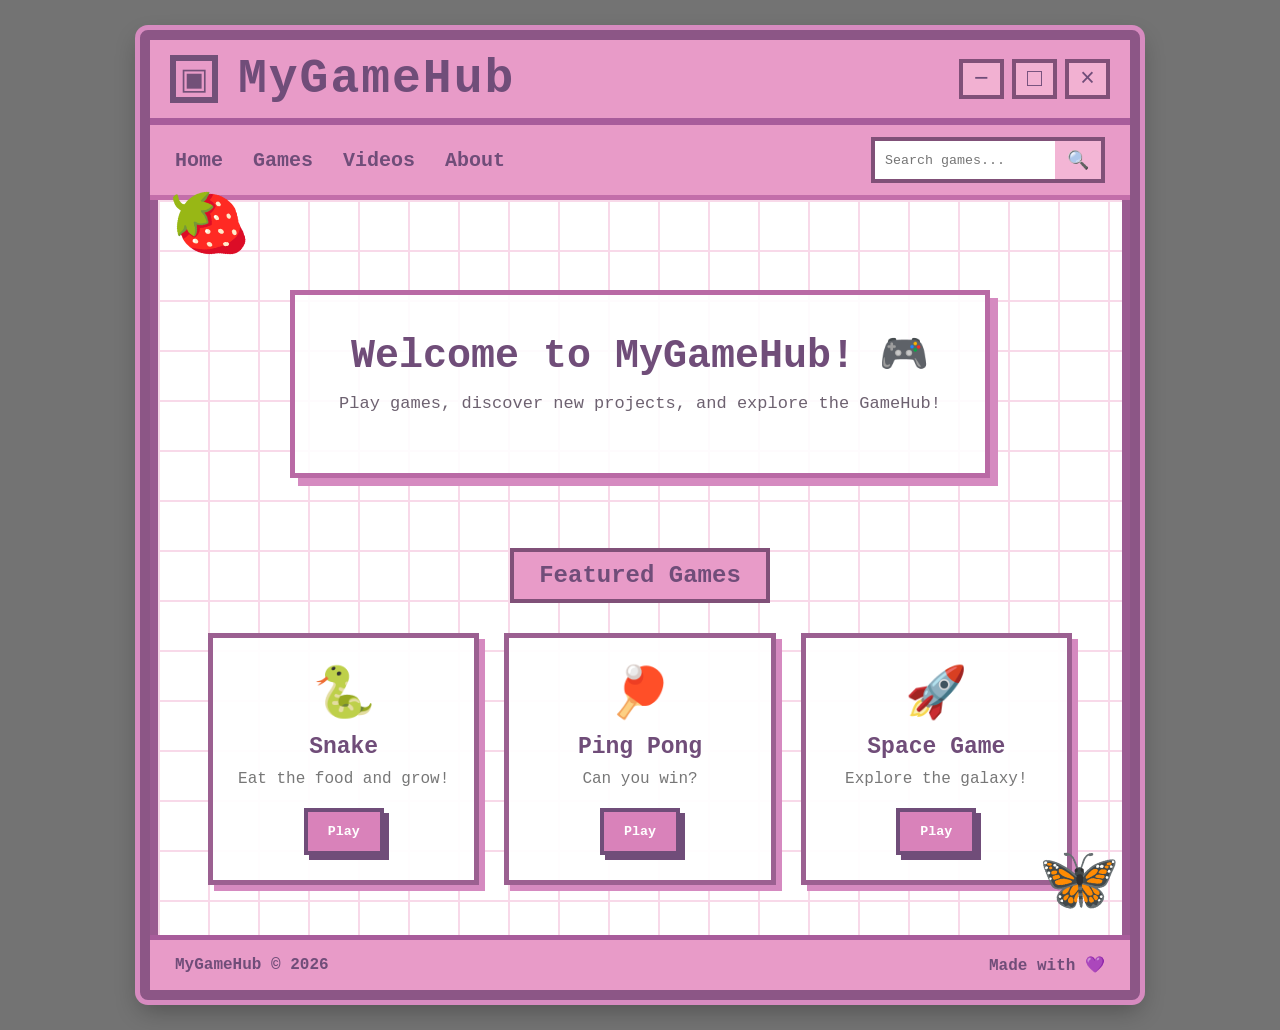
<file: MyGameHub - Summer Project/index.html>
<!DOCTYPE html>
<html>
<head>
    <title>My Website</title>
    <link rel="stylesheet" href="Website.CSS">
</head>

<body>

<!DOCTYPE html>
<html lang="en">
<head>
    <meta charset="UTF-8">
    <meta name="viewport" content="width=device-width, initial-scale=1.0">
    <title>GameHub</title>

    <link rel="stylesheet" href="Website.CSS">
</head>

<body>

    <div class="computer-window">

        <!-- TOP BAR -->
        <header class="title-bar">

            <div class="window-icon">
                ▣
            </div>

            <h1>MyGameHub</h1>

            <div class="window-buttons">
                <button>−</button>
                <button>□</button>
                <button>×</button>
            </div>

        </header>


        <!-- MENU BAR -->
        <nav class="menu-bar">

            <a href="#">Home</a>
            <a href="#">Games</a>
            <a href="#">Videos</a>
            <a href="#">About</a>

            <div class="search">
                <input type="text" placeholder="Search games...">
                <button>🔍</button>
            </div>

        </nav>


        <!-- WEBSITE CONTENT -->
        <main class="screen">

            <div class="decoration strawberry">🍓</div>
            <div class="decoration butterfly">🦋</div>

            <section class="hero">

                <h2>Welcome to MyGameHub! 🎮</h2>

                <p>
                    Play games, discover new projects,
                    and explore the GameHub!
                </p>

            </section>


            <section class="games">

                <h2>Featured Games</h2>

                <div class="game-grid">

                    <div class="game-card">
                        <div class="game-icon">🐍</div>
                        <h3>Snake</h3>
                        <p>Eat the food and grow!</p>
                        <a href="../Game1-Snake/Snake.HTML"><button>Play</button></a>
                    </div>

                    <div class="game-card">
                        <div class="game-icon">🏓</div>
                        <h3>Ping Pong</h3>
                        <p>Can you win?</p>
                        <a href="../Game2 - PingPong/Game2.HTML"><button>Play</button></a>
                    </div>

                    <div class="game-card">
                        <div class="game-icon">🚀</div>
                        <h3>Space Game</h3>
                        <p>Explore the galaxy!</p>
                        <a href="../Game3-  Space Invaders/Game.HTML"><button>Play</button></a>
                    </div>

                </div>

            </section>

        </main>


        <!-- BOTTOM BAR -->
        <footer>
            <span>MyGameHub © 2026</span>
            <span>Made with 💜</span>
        </footer>

    </div>

</body>
</html>

</body>
</html>
</file>
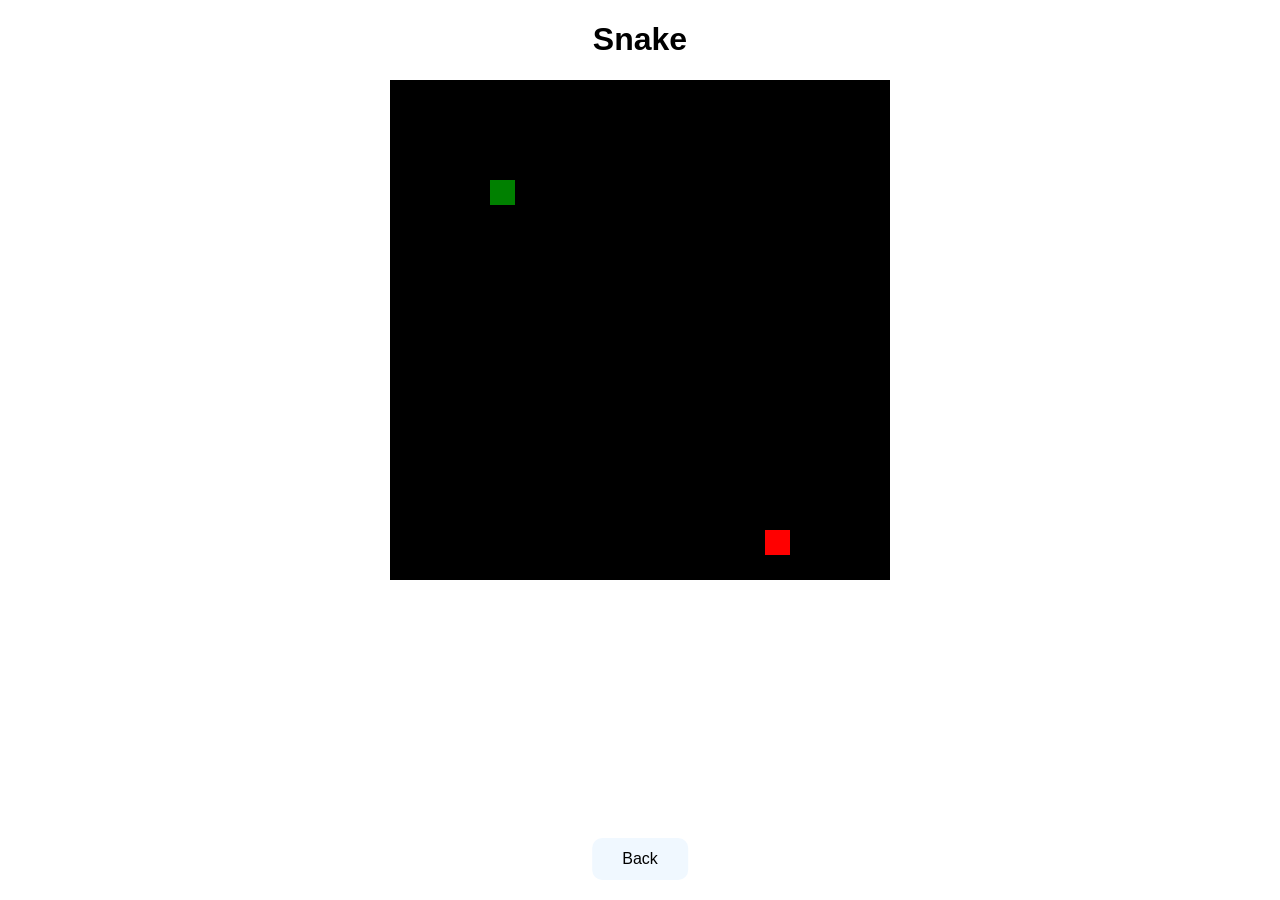
<file: MyGameHub - Summer Project/Game1-Snake/Game.HTML>
<!DOCTYPE html>
<html lang="en">
<head>
    <meta charset="UTF-8">
    <meta name="viewport" content="width=device-width, initial-scale=1.0">
    <title>Snake game🐍</title>
    <link rel="stylesheet" href="Game.CSS">
</head>
<body>
    <h1>Snake</h1>
    <canvas id="board"></canvas> <!--By giving this an id we can let JS to access this canvas tag-->
    <a href="Snake.HTML" class="back-button">Back</a>
</body>
</html>

<script src="Game.JS"></script>
<script src="Snake.JS"></script>
</file>
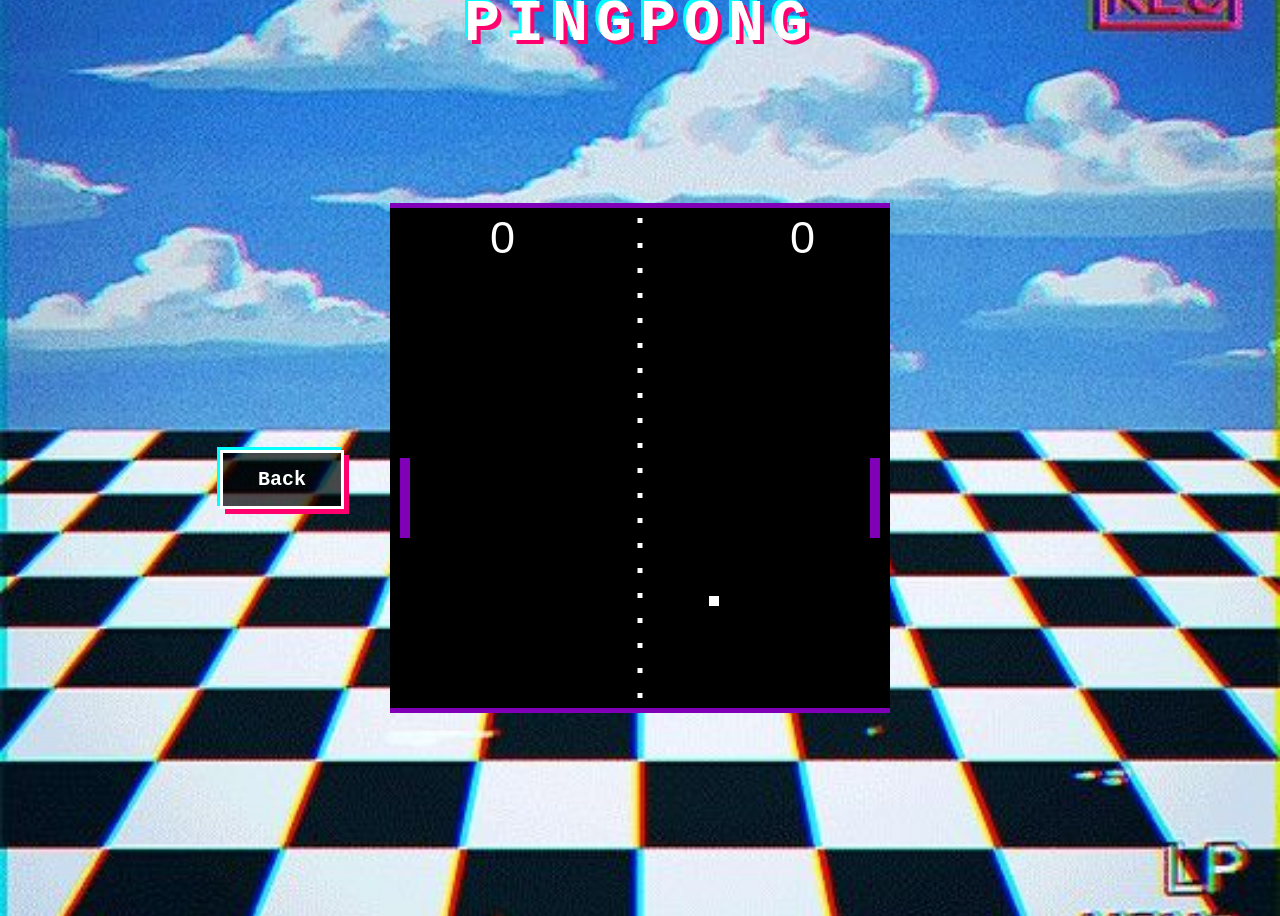
<file: MyGameHub - Summer Project/Game2 - PingPong/Ping.Html>
<!DOCTYPE html>
<html lang="en">
<head>
    <meta charset="UTF-8">
    <meta name="viewport" content="width=device-width, initial-scale=1.0">
    <title>Ping Pong</title>
    <link rel="stylesheet" href="Pong.CSS">
</head>
<body>
    <h1>PINGPONG</h1>
    <canvas id="board"></canvas>
    <a href="/Game2 - PingPong/Game2.HTML"><button>Back</button></a>
</body>
</html>
<script src="Ding.JS" ></script>
</file>
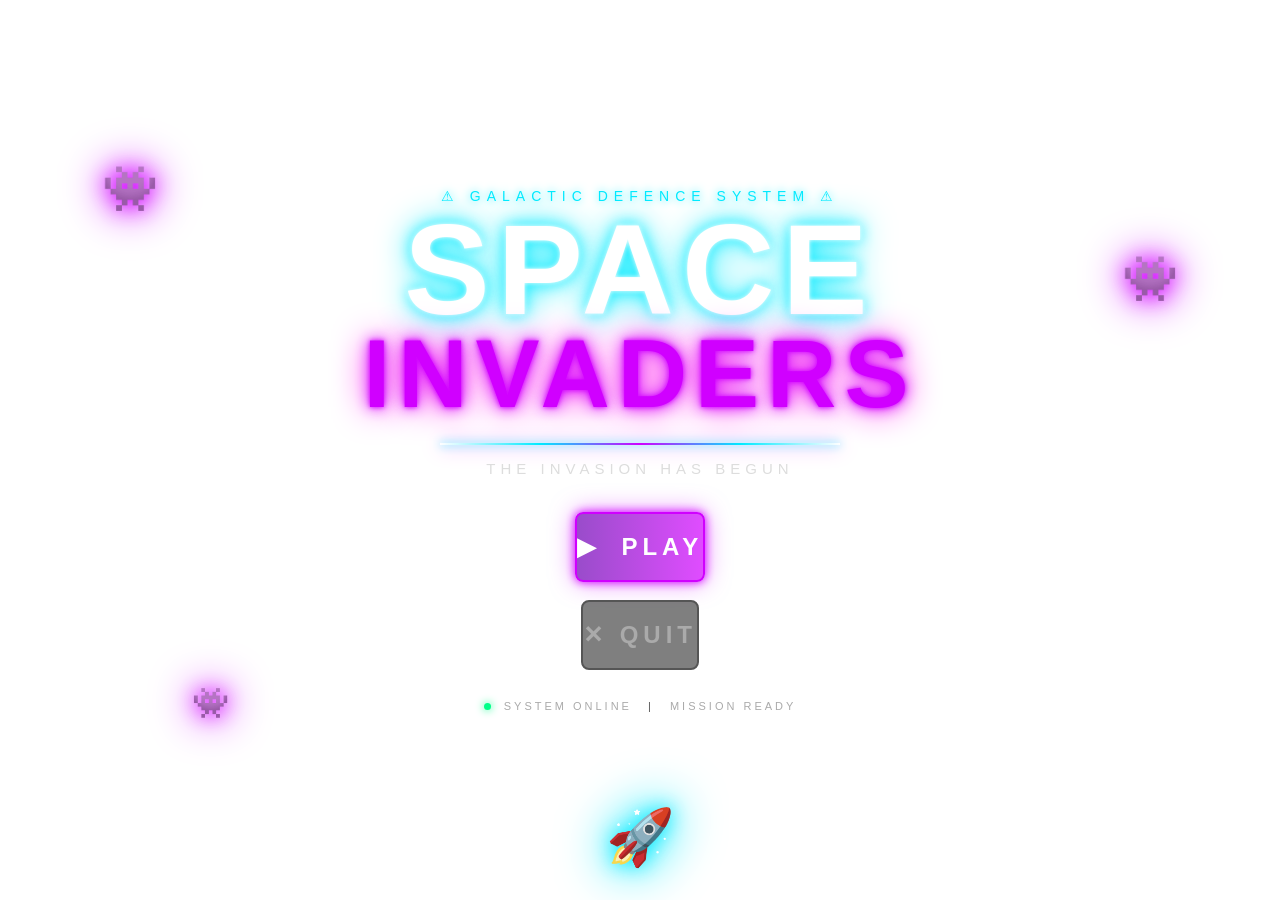
<file: MyGameHub - Summer Project/Game3-  Space Invaders/Game.HTML>
<!DOCTYPE html>
<html lang="en">
<head>
    <meta charset="UTF-8">
    <meta name="viewport" content="width=device-width, initial-scale=1.0">
    <title>Space Invaders</title>
    <link rel="stylesheet" href="Game.CSS">
</head>
<body>
    
<!-- Space background -->

    <div class="stars"></div>
    <div class="stars stars2"></div>
    <div class="stars stars3"></div>

    <!-- Shooting stars -->

    <div class="shooting-star star1"></div>
    <div class="shooting-star star2"></div>
    <div class="shooting-star star3"></div>

    <!-- Floating aliens -->

    <div class="alien alien1">👾</div>
    <div class="alien alien2">👾</div>
    <div class="alien alien3">👾</div>

    <!-- Main menu -->

    <main class="menu">

        <div class="subtitle">
            ⚠ GALACTIC DEFENCE SYSTEM ⚠
        </div>

        <h1>
            SPACE
            <span>INVADERS</span>
        </h1>

        <div class="line"></div>

        <p class="mission">
            THE INVASION HAS BEGUN
        </p>

        <div class="buttons">

            <a href="Space.HTML"><button class="play-button" onclick="playGame()">
                <span>▶</span>
                PLAY
            </button></a>

            <a href="/Website/index.html"><button class="quit-button" onclick="quitGame()">
                ✕ QUIT
            </button></a>

        </div>

        <div class="status">
            <span class="green-dot"></span>
            SYSTEM ONLINE
            <span class="separator">|</span>
            MISSION READY
        </div>

    </main>

    <!-- Player ship -->

    <div class="player-ship">
        🚀
    </div>

    <script>

        function playGame() {
            window.location.href = "game.html";
        }

        function quitGame() {
            window.location.href = "../Website/Website.HTML";
        }

    </script>

</body>
</html>
</file>
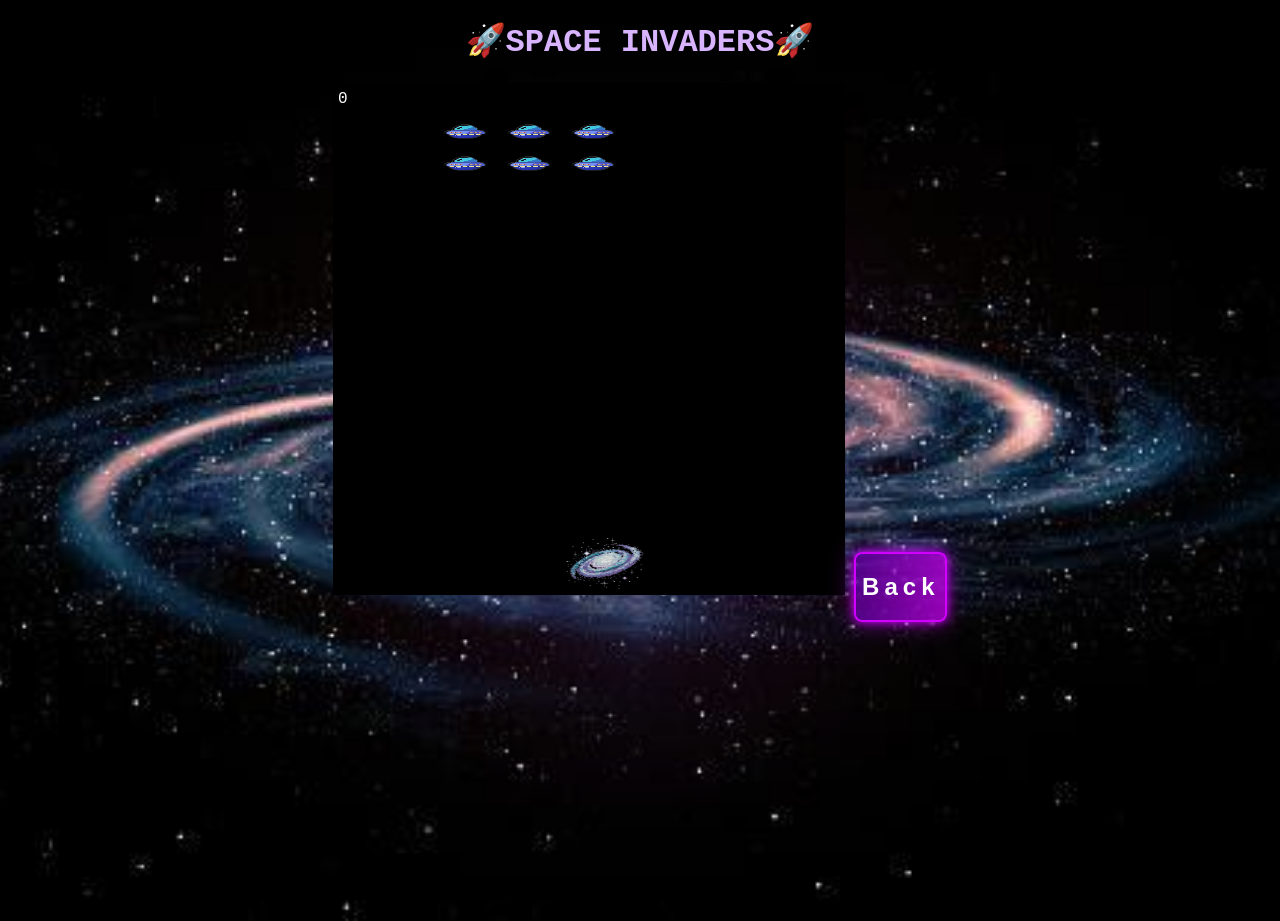
<file: MyGameHub - Summer Project/Game3-  Space Invaders/Space.HTML>
<!DOCTYPE html>
<html lang="en">
<head>
    <meta charset="UTF-8">
    <meta name="viewport" content="width=device-width, initial-scale=1.0">
    <title>Space Invaders</title>
    <link rel="stylesheet" href="Invader.CSS">
</head>
<body>
    <h1>🚀SPACE INVADERS🚀</h1>
    <canvas id="board"></canvas>
    <a href="Game.HTML"><button>Back</button></a>
</body>
</html>
<script src="Aliens.JS"></script>
</file>
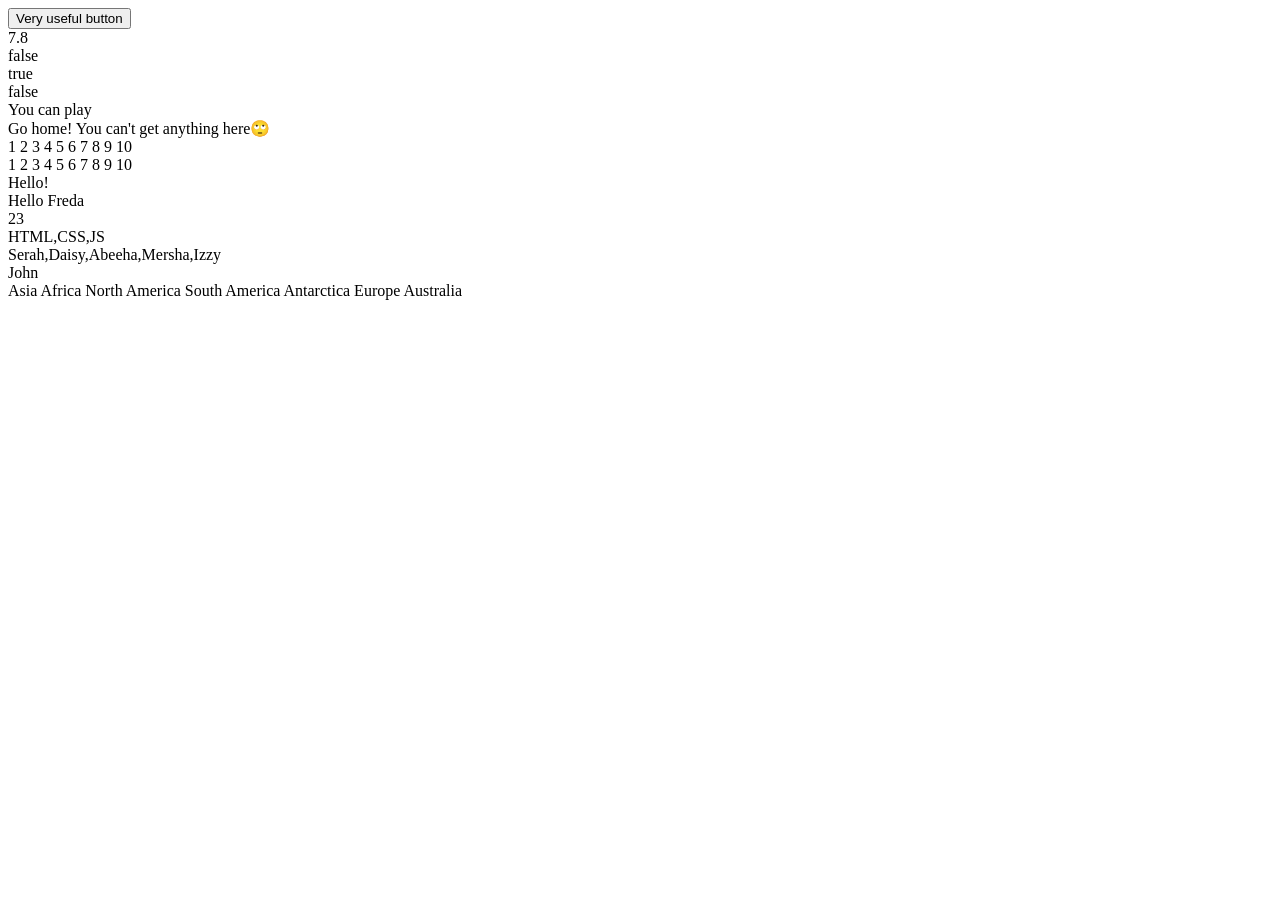
<file: MyGameHub - Summer Project/Practice/HTML.html>
<!DOCTYPE html>
<html lang="en">
<head>
    <meta charset="UTF-8">
    <meta name="viewport" content="width=device-width, initial-scale=1.0">
    <title>JS Basic</title>
</head>
<body>
    <button onclick="reply()" id="uselessButton" >Very useful button</button>
</body>
</html>

<script>
    //document.getElementById("myButton") finds the HTML element with the ID "myButton" and stores it in a variable so JavaScript can use it.
    let uselessButton = document.getElementById()

    function reply() {
        uselessButton.text
        alert("The button was useless BTW")
    }
</script>

<script>
document.write("<br>")
// To creat a variable in JS, you have to use 'let'
let FavoriteNumber = 7.8; // We just assined a variable to a value when we did FavoriteNumber = 7
console.log(FavoriteNumber); // console.log() prints information to the console, not the webpage. 
document.write(FavoriteNumber); // This displays things on the webpage, we can also to math if 
// a number or decimal

// Operators are symbols that let us do something with values. There are mathmatical operators and
//comparsion oprators (were using comparsion oprators). Here they are:
// = equal to
// == strictly equal to 
// != not equal to
// !== strictly not equal to
// > greater than
// < less than
// >= greater than or equal to
// <= less than or equal to
document.write("<br>"); // <br> breaks the line when we open the website
document.write(5 > 7); // There comparsions always give us true or false
document.write("<br>"); 
document.write(10 === 10);
document.write("<br>"); 
document.write(7 <= 4)
document.write("<br>")
// Now we have logical operations, these are used when you want to combine multiple conditions:
// && and - both sides MUST be true
// || or - at least 1 MUST be true
// ! not - flips true or false
// When working with if statements we often use logical operations
let age = 18
if (age >= 18){
    document.write("You can play")
} else {
    document.write(" You cannot play")
}
document.write("<br>")
let money = 3
let buyAge = 14
let hasParent = false
if (money >= 20 && buyAge >= 16 || hasParent == true)  {
    document.write("You can buy:<br>🎧Budget wireless earbuds<br>  📚 A few new books<br> 🎨 Art supplies<br> 💄 Makeup or beauty products<br> 🧸 A cute plush toy<br> 🎮 A small gaming accessory<br> 🧁 A baking kit<br> 👕 A clothing item<br> 🧩 A board game or puzzle<br> 🌱 A room decoration bundle")
}else {
    document.write("Go home! You can't get anything here🙄 ")
}
document.write("<br>")

//Loops are used when we want to write somethin without being repetitive
let count = 1

while(count < 11) {
   document.write(count + " ")
    count = count + 1
}
document.write("<br>")
// Easier version.
for (let count = 1; count <= 10; count ++){
    document.write(count  + " ")
}
 
document.write("<br>") 

// A funtion is a reuseable block of code
function greet() {
    document.write("Hello!") // Creating a function do not run the function but defines it
}
greet()
document.write("<br>") 
// A parameter is just an input for the function
function greetUser(username) {
    document.write("Hello " + username);
}

greetUser("Freda");
document.write("<br>")
//A return sends a value back from a function.
function addNumbers(num1, num2){
    return(num1 + num2)
}
    let result = addNumbers(7, 16)
    document.write(result)
document.write("<br>")
// We use arrays to store several things
let technology = ["HTML", "CSS", "JS"] // Each item has a position, we call this index: Index0, 1, 2, 3...∞
technology.push("PYTHON") // .push adds anything in the bracets on to the array
technology.pop() // .pop removes the last item in the array
document.write(technology) // Using the index numbers we can print the vaules in the array
document.write("<br>")
// EXCERCISE 1
let friends = ["Serah", "Daisy", "Abeeha", "Mersha"] // These are an array of my friends
//SOLUTION:        // We will need our friends variable as a parameter
function addFriends(name){
    friends.push(name) //When you call the function, the value you give it (like "Izzy") is stored in the parameter (name), and push() adds that value to the end of the friends array.
}
addFriends("Izzy")// This should add another friend to the array. We need a solution
document.write(friends)
document.write("<br>")
// Objects store lots of data. Instead of putting it into an array we would be able to describe 1 thing with multiple delete
let user = {
    name: "John", // if you write .name, .age or .country when printing it, it will show the value in that it holds.
    age: 20,
    country: "UK"
}

document.write(user.name)
document.write("<br>")
// forEach() goes through every item in an array and runs the same function for each item.
let continents = ["Asia", "Africa", "North America", "South America", "Antarctica", "Europe", "Australia"]

continents.forEach(allContinents)

function allContinents(continent) {
    document.write(continent + " ")
}
</script>
</file>
<file: MyGameHub - Summer Project/Website.CSS>
* {
    box-sizing: border-box;
    margin: 0;
    padding: 0;
}

body {
    min-height: 50vh;

    display: flex;
    justify-content: center;
    align-items: center;

    background: #737373;

    font-family: "Courier New", monospace;

    padding: 30px;
}


/* =========================
   COMPUTER WINDOW
========================= */

.computer-window {
    width: min(1000px, 95vw);

    background: #f8d7ee;

    border: 10px solid #8c5686;
    border-radius: 8px;

    box-shadow:
        0 0 0 5px #d78bc0,
        0 10px 25px rgba(0, 0, 0, 0.3);

    overflow: hidden;
    /*If the content inside an element is larger than the element’s box
    (its width/height), the extra content will be clipped (cut off) and not visible. 
    No scrollbars will appear, and the user cannot access the hidden part.*/
    position: relative;
    /* the element is positioned relative to its normal position in the document flow.*/
}


/* =========================
   TITLE BAR
========================= */

.title-bar {
    height: 85px;

    display: flex;
    align-items: center;

    padding: 0 20px;

    background: #e89bc8;

    border-bottom: 7px solid #a85c9b;
}

.window-icon {
    width: 48px;
    height: 48px;

    display: flex;
    align-items: center;
    justify-content: center;

    font-size: 30px;

    color: #725078;

    border: 6px solid #725078;

    margin-right: 20px;
}

.title-bar h1 {
    font-size: clamp(28px, 5vw, 48px);

    color: #704d79;

    letter-spacing: 2px;
}


/* WINDOW BUTTONS */

.window-buttons {
    margin-left: auto;

    display: flex;
    gap: 8px;
}

.window-buttons button {
    width: 45px;
    height: 40px;

    border: 4px solid #805078;

    background: #f2b1d2;

    color: #704d79;

    font-size: 25px;

    font-family: inherit;

    cursor: pointer;
}

.window-buttons button:hover {
    background: #ffffff;
}


/* =========================
   MENU BAR
========================= */

.menu-bar {
    min-height: 75px;

    display: flex;
    align-items: center;

    gap: 30px;

    padding: 10px 25px;

    background: #e89bc8;

    border-bottom: 5px solid #c36eaa;
}

.menu-bar a {
    color: #704d79;

    text-decoration: none;

    font-size: 20px;
    font-weight: bold;
}

.menu-bar a:hover {
    color: white;
}


/* SEARCH */

.search {
    margin-left: auto;

    display: flex;

    border: 4px solid #805078;
}

.search input {
    width: 180px;

    padding: 10px;

    border: none;

    outline: none;

    font-family: inherit;

    background: white;
}

.search button {
    border: none;

    padding: 8px 12px;

    background: #f3b5d5;

    cursor: pointer;

    font-size: 18px;
}


/* =========================
   MAIN SCREEN
========================= */

.screen {
    min-height: 600px;

    position: relative;

    padding: 50px;

    background-color: white;

    /* PIXEL GRID */
    background-image:
        linear-gradient(#f8d9e9 2px, transparent 2px),
        linear-gradient(90deg, #f8d9e9 2px, transparent 2px);

    background-size: 50px 50px;

    border-left: 8px solid #9a5b91;
    border-right: 8px solid #9a5b91;
}


/* =========================
   HERO
========================= */

.hero {
    max-width: 700px;

    margin: 40px auto 70px;

    text-align: center;

    background: rgba(255, 255, 255, 0.9);

    border: 5px solid #b96aa5;

    padding: 35px;

    box-shadow: 8px 8px 0 #d58ac0;
}

.hero h2 {
    font-size: clamp(25px, 4vw, 40px);

    color: #704d79;

    margin-bottom: 15px;
}

.hero p {
    color: #6d6170;

    font-size: 17px;

    margin-bottom: 25px;
}


/* =========================
   BUTTONS
========================= */

.play-button,
.game-card button {
    background: #d982ba;

    color: white;

    border: 4px solid #704d79;

    padding: 12px 20px;

    font-family: inherit;

    font-weight: bold;

    cursor: pointer;

    box-shadow: 5px 5px 0 #704d79;
}

.play-button:hover,
.game-card button:hover {
    transform: translate(3px, 3px);

    box-shadow: 2px 2px 0 #704d79;
}


/* =========================
   GAMES
========================= */

.games {
    max-width: 900px;

    margin: auto;

    text-align: center;
}

.games > h2 {
    display: inline-block;

    padding: 10px 25px;

    background: #e89bc8;

    border: 4px solid #805078;

    color: #704d79;

    margin-bottom: 30px;
}

.game-grid {
    display: grid;

    grid-template-columns:
        repeat(3, 1fr);

    gap: 25px;
}

.game-card {
    background: rgba(255, 255, 255, 0.95);

    border: 5px solid #9b6091;

    padding: 25px;

    box-shadow: 6px 6px 0 #d58ac0;
}

.game-icon {
    font-size: 50px;

    margin-bottom: 10px;
}

.game-card h3 {
    color: #704d79;

    font-size: 23px;

    margin-bottom: 10px;
}

.game-card p {
    color: #777;

    margin-bottom: 20px;
}


/* =========================
   DECORATIONS
========================= */

.decoration {
    position: absolute;

    font-size: 65px;

    image-rendering: pixelated;

    z-index: 2;
}

.strawberry {
    top: -15px;
    left: 10px;

    transform: rotate(-15deg);
}

.butterfly {
    right: 5px;
    bottom: 15px;

    transform: rotate(10deg);
}


/* =========================
   FOOTER
========================= */

footer {
    min-height: 55px;

    display: flex;
    align-items: center;
    justify-content: space-between;

    padding: 10px 25px;

    background: #e89bc8;

    border-top: 5px solid #a85c9b;

    color: #704d79;

    font-weight: bold;
}


/* =========================
   MOBILE
========================= */

@media (max-width: 700px) {

    body {
        padding: 10px;
    }

    .title-bar {
        height: 70px;
    }

    .window-icon {
        width: 38px;
        height: 38px;

        font-size: 22px;

        margin-right: 10px;
    }

    .window-buttons button {
        width: 32px;
        height: 32px;

        font-size: 18px;
    }

    .menu-bar {
        flex-wrap: wrap;

        gap: 15px;
    }

    .search {
        width: 100%;

        margin-left: 0;
    }

    .search input {
        width: 100%;
    }

    .screen {
        padding: 25px 15px;
    }

    .game-grid {
        grid-template-columns: 1fr;
    }

    .hero {
        margin-top: 25px;
    }

    footer {
        font-size: 12px;
    }
}
</file>
<file: MyGameHub - Summer Project/Game1-Snake/Game.CSS>
body {
    font-family: Arial, Helvetica, sans-serif;
    text-align: center;
}

.back-button {
    position: absolute;
    bottom: 20px;
    left: 50%;
    transform: translateX(-50%);
    padding: 12px 30px;
    background-color: aliceblue;
    color: black;
    text-decoration: none;
    border-radius: 10px;
}
</file>
<file: MyGameHub - Summer Project/Game2 - PingPong/Pong.CSS>
h1 {
    font-size: 60px;
    color: white;
    text-shadow:
    4px 4px 0 #ff006e,
    -3px -3px 0 #00ffff;
    letter-spacing: 8px;
    position: absolute;
    top: -50px;
    font-family: "Courier New", monospace;
}

body {
    text-align: center;
    min-height: 100vh;
    display: flex;
    justify-content: center;
    align-items: center;
    background-image: url("images/pingpong-bg.jpg");
    background-size: cover;
    background-position: center;
    font-family: "Courier New", monospace;
    overflow: hidden;
}

#board {
    background-color: black;
    border-top: 5px solid #8000B7;
    border-bottom: 5px solid #8000B7;
}

button {
    display: flex;
    justify-content: center;
    gap: 25px;
    position: absolute;
    top: 450px;
    left: 220px;
    padding: 15px 35px;
    font-family: "Courier New", monospace;
    font-size: 20px;
    font-weight: bold;
    color: white;
    background: rgba(0, 0, 0, 0.7);
    border: 3px solid white;
    cursor: pointer;
    box-shadow:
    5px 5px 0 #ff006e,
    -3px -3px 0 #00ffff;
}
</file>
<file: MyGameHub - Summer Project/Game3-  Space Invaders/Game.CSS>
* {
    margin: 0;
    padding: 0;
    box-sizing: border-box;
}

body {
    height: 100vh;
    overflow: hidden;
    background:radial-gradient(circle at center, rgba(70, 0, 100, 0.25)  transparent 45%)url("images/Space-bg.jpg");
    background-size: cover;
    background-position: center;
    font-family: Arial, sans-serif;
    color: white;
}

/* =========================
   STAR FIELD
========================= */

.stars,
.stars2,
.stars3 {
    position: fixed;
    width: 2px;
    height: 2px;
    background: white;
    box-shadow:
        20px 50px white,
        100px 120px white,
        180px 30px white,
        260px 170px white,
        350px 80px white,
        430px 220px white,
        510px 40px white,
        600px 140px white,
        690px 60px white,
        770px 200px white,
        850px 100px white,
        930px 250px white,
        1020px 50px white,
        1100px 170px white,
        1180px 90px white,
        1260px 220px white,
        1350px 40px white,
        1450px 150px white,
        1520px 70px white;
    animation: starsMove 8s linear infinite;
}

.stars2 {
    transform: scale(0.6);
    opacity: 0.6;
    animation-duration: 13s;
}

.stars3 {
    transform: scale(1.4);
    opacity: 0.35;
    animation-duration: 20s;
}

@keyframes starsMove {from {transform: translateY(0); }
    to {
        transform: translateY(100px);
    }

}


/* =========================
   MAIN MENU
========================= */

.menu {
    position: relative;
    z-index: 10;
    height: 100vh;
    display: flex;
    flex-direction: column;
    align-items: center;
    justify-content: center;
    text-align: center;
}


/* =========================
   TOP WARNING
========================= */

.subtitle {
    font-size: 14px;
    letter-spacing: 6px;
    color: #00eaff;
    margin-bottom: 15px;
    text-shadow: 0 0 10px #00eaff;
    animation: blink 2s infinite;
}

@keyframes blink {0%, 100% {opacity: 1;}50% {opacity: 0.5;}
}
/* =========================
   TITLE
========================= */

h1 {
    font-size: clamp(70px, 10vw, 130px);
    line-height: 0.8;
    letter-spacing: 8px;
    font-weight: 900;
    color: white;
    text-shadow: 0 0 5px white, 0 0 15px #00eaff, 0 0 35px #00eaff;
    animation: titlePulse 3s ease-in-out infinite;
}

h1 span {
    display: block;
    color: #d000ff;
    font-size: 0.75em;
    margin-top: 15px;
    text-shadow:0 0 5px #d000ff,0 0 15px #d000ff,0 0 35px #ff00ea;
}

@keyframes titlePulse {0%, 100% {transform: scale(1);}50% {transform: scale(1.03);}
}

/* =========================
   NEON LINE
========================= */

.line {
    width: 400px;
    max-width: 70vw;
    height: 2px;
    margin: 30px 0 15px;
    background: linear-gradient(90deg,transparent,#00eaff,#d000ff,#00eaff,transparent);
    box-shadow: 0 0 10px #00eaff, 0 0 20px #d000ff;
}


/* =========================
   MISSION TEXT
========================= */

.mission {
    font-size: 15px;
    letter-spacing: 5px;
    color: #ddd;
    margin-bottom: 35px;
}


/* =========================
   BUTTONS
========================= */

.buttons {
    display: flex;
    flex-direction: column;
    gap: 18px;
    width: 350px;
    max-width: 80vw;
}


button {
    height: 70px;
    border-radius: 8px;
    font-size: 24px;
    font-weight: bold;
    letter-spacing: 5px;
    cursor: pointer;
    transition: 0.2s;
}


/* PLAY */

.play-button {
    color: white;
    background: linear-gradient(90deg, rgba(110, 0, 180, 0.7), rgba(210, 0, 255, 0.7));
    border: 2px solid #d000ff;
    box-shadow: 0 0 10px #d000ff, 0 0 25px rgba(208, 0, 255, 0.5);
}


.play-button:hover {
    transform: scale(1.07);
    background: #d000ff;
    color: black;
    box-shadow: 0 0 15px #d000ff, 0 0 40px #d000ff, 0 0 70px #d000ff;
}

.play-button span {
    margin-right: 10px;
}


/* QUIT */

.quit-button {
    background: rgba(0, 0, 0, 0.5);
    color: #aaa;
    border: 2px solid #555;
}

.quit-button:hover {
    transform: scale(1.04);
    color: white;
    border-color: #00eaff;
    box-shadow: 0 0 15px #00eaff;
}


/* =========================
   SYSTEM STATUS
========================= */

.status {
    margin-top: 30px;
    font-size: 11px;
    letter-spacing: 3px;
    color: #aaa;
}

.green-dot {
    display: inline-block;
    width: 7px;
    height: 7px;
    margin-right: 7px;
    border-radius: 50%;
    background: #00ff88;
    box-shadow:0 0 8px #00ff88;
}

.separator {
    margin: 0 10px;
    color: #555;
}


/* =========================
   ALIENS
========================= */

.alien {
    position: fixed;
    z-index: 5;
    font-size: 45px;
    filter: drop-shadow(0 0 10px #d000ff) drop-shadow(0 0 20px #d000ff);
}

.alien1 {
    top: 18%;
    left: 8%;
    animation: alienFloat 4s ease-in-out infinite;
}

.alien2 {
    top: 28%;
    right: 8%;
    animation: alienFloat 5s ease-in-out infinite reverse;
}

.alien3 {
    bottom: 20%;
    left: 15%;
    font-size: 30px;
    animation: alienFloat 6s ease-in-out infinite;
}

@keyframes alienFloat {0%, 100% {transform: translateY(0) rotate(-5deg)}
    50%{transform: translateY(-25px) rotate(5deg);}
}
/* =========================
   PLAYER SHIP
========================= */

.player-ship {
    position: fixed;
    z-index: 6;
    bottom: 30px;
    left: 50%;
    transform: translateX(-50%);
    font-size: 55px;
    filter:drop-shadow(0 0 10px #00eaff) drop-shadow(0 0 25px #00eaff);
    animation: shipFloat 2s ease-in-out infinite;
}

@keyframes shipFloat {0%, 100% {transform: translateX(-50%) translateY(0);}
    50%{transform: translateX(-50%) translateY(-8px);}
}
/* =========================
   SHOOTING STARS
========================= */
.shooting-star {
    position: fixed;
    width: 100px;
    height: 2px;
    background: linear-gradient(90deg, transparent,#00eaff,white);
    transform: rotate(-35deg);
    opacity: 0;
    z-index: 3;
}

.star1 {
    top: 15%;
    left: -100px;
    animation: shooting 5s linear infinite;
}

.star2 {
    top: 45%;
    left: -100px;
    animation: shooting 7s linear infinite 2s;
}

.star3 {
    top: 70%;
    left: -100px;
    animation: shooting 6s linear infinite 4s;
}

@keyframes shooting {
    0% {transform: translateX(0) translateY(0) rotate(-35deg);opacity: 0;}
    10% {opacity: 1;}
    40% {opacity: 1;}
    60% {transform:translateX(120vw)translateY(50vh)rotate(-35deg);nopacity: 0;}
    100% {opacity: 0;}
}
</file>
<file: MyGameHub - Summer Project/Game3-  Space Invaders/Invader.CSS>
body {
    font-family: 'Courier New', Courier, monospace;
    text-align: center;

    background:
        radial-gradient(
            circle at center,
            rgba(70, 0, 100, 0.25),
            transparent 45%
        ),
        url("images/Space-bg.jpg");

    background-size: cover;
    background-position: center;
    background-repeat: no-repeat;

    min-height: 100vh;
    margin: 0;
}

h1 {
    color: #D8B4FE;
}

button {
    color: white;
    background: linear-gradient(90deg, rgba(110, 0, 180, 0.7), rgba(210, 0, 255, 0.7));
    border: 2px solid #d000ff;
    box-shadow: 0 0 10px #d000ff, 0 0 25px rgba(208, 0, 255, 0.5);   
    height: 70px;
    border-radius: 8px;
    font-size: 24px;
    font-weight: bold;
    letter-spacing: 5px;
    cursor: pointer;
    transition: 0.2s;
}

#board {
    background-color: black;
}
</file>
